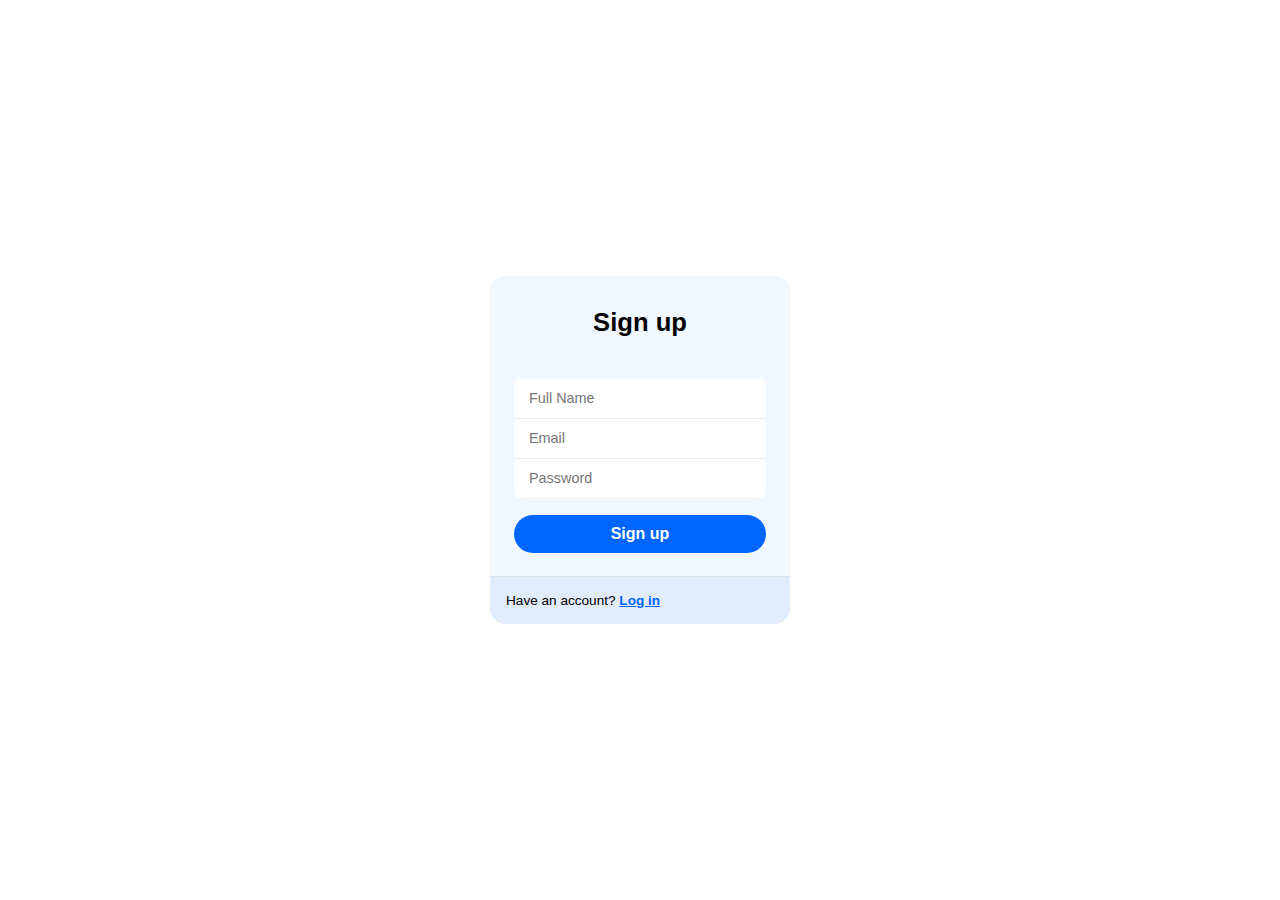
<file: Week-2/signup.html>
<!DOCTYPE html>
<html lang="en">

<head>
    <meta charset="UTF-8">
    <meta name="viewport" content="width=device-width, initial-scale=1.0">
    <title>Sign-up</title>
</head>
<link rel="stylesheet" href="./signup.css">

<body>
    <section>

        <div class="form-box">
            <form class="form">
                <span class="title">Sign up</span>
                <div class="form-container">
                    <input type="text" class="input" placeholder="Full Name">
                    <input type="email" class="input" placeholder="Email">
                    <input type="password" class="input" placeholder="Password">
                </div>
                <button>Sign up</button>
            </form>
            <div class="form-section">
                <p>Have an account? <a href="">Log in</a> </p>
            </div>
        </div>
    </section>
</body>

</html>
</file>
<file: Week-2/signup.css>
* {
    margin: 0;
    padding: 0;
    box-sizing: border-box;
    font-family: Arial, Helvetica, sans-serif;
}


section{
    height: 100vh;
    display: flex;
    justify-content: center;
    align-items: center;
}
.form-box {
    max-width: 300px;
    background: #f1f7fe;
    overflow: hidden;
    border-radius: 16px;
    color: #010101;
}

.form {
    position: relative;
    display: flex;
    flex-direction: column;
    padding: 32px 24px 24px;
    gap: 16px;
    text-align: center;
}


.title {
    font-weight: bold;
    font-size: 1.6rem;
    margin-bottom: 1.6rem;
}

.subtitle {
    font-size: 1rem;
    color: #666;
}


.form-container {
    overflow: hidden;
    border-radius: 8px;
    background-color: #fff;
    width: 100%;

}

.input {
    background: none;
    border: 0;
    outline: 0;
    height: 40px;
    width: 100%;
    border-bottom: 1px solid #eee;
    font-size: .9rem;
    padding: 8px 15px;
    /* margin-bottom: 10px; */
}

.form-section {
    padding: 16px;
    font-size: .85rem;
    background-color: #e0ecfb;
    box-shadow: rgb(0 0 0 / 8%) 0 -1px;
}

.form-section a {
    font-weight: bold;
    color: #0066ff;
    transition: color .3s ease;
}

.form-section a:hover {
    color: #005ce6;
    text-decoration: underline;
}


.form button {
    background-color: #0066ff;
    color: #fff;
    border: 0;
    border-radius: 24px;
    padding: 10px 16px;
    font-size: 1rem;
    font-weight: 600;
    cursor: pointer;
    transition: background-color .3s ease;
}

.form button:hover {
    background-color: #005ce6;
}
</file>
